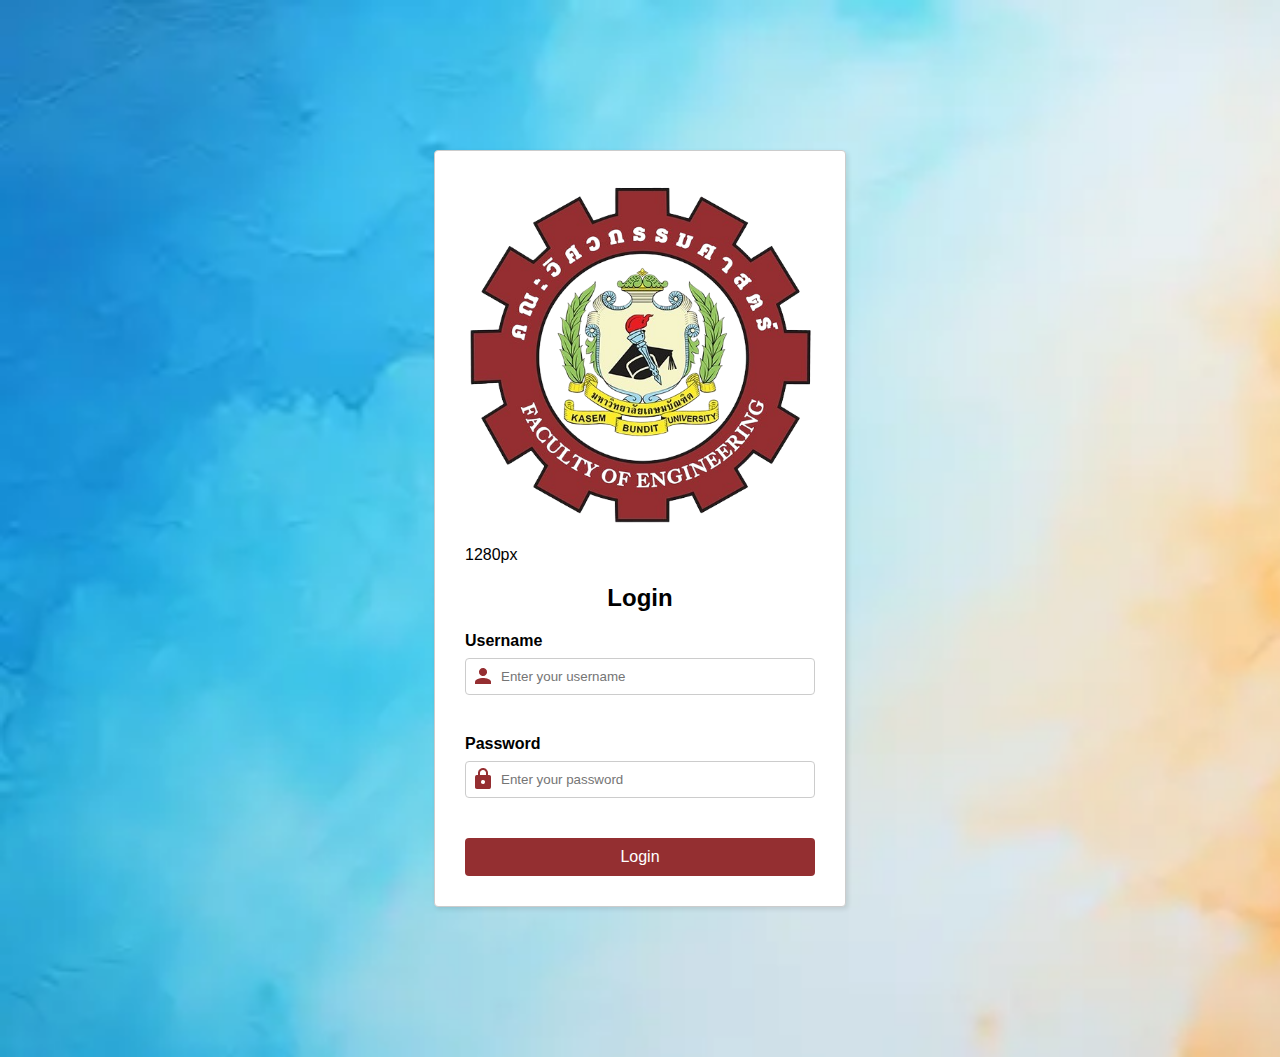
<file: index.html>
<!DOCTYPE html>
<html lang="en">
<head>
    <meta charset="UTF-8">
    <meta name="viewport" content="width=device-width, initial-scale=1.0">
    <title>Document222</title>
    <!-- <link rel="stylesheet" href="https://www.w3schools.com/w3css/4/w3.css"> -->
  
    <!-- Font Awesome 4.7 -->
    <link
  rel="stylesheet"
  href="https://cdnjs.cloudflare.com/ajax/libs/font-awesome/6.0.0-beta3/css/all.min.css"
  integrity="sha512-aklC0x8Ii6L/H7z2a8C9w7jaFteOFGYmBBNf5deBRf/QtVJ8PxbO/0xOd9amWpTjXaaK0ZOi4pK4T2L8V9oqNQ=="
  crossorigin="anonymous"
  referrerpolicy="no-referrer"
/>
    <link rel="stylesheet" href="style.css">
</head>
<body>

    <div class="login-container">
      <div class="img-container">
        <img class="img-size" src="./images/fuck-removebg-preview.png" alt="" srcset="">
    </div>
    <p id="demo"></p>
        <h2>Login</h2>
       
    <!-- Username Field -->
    <div class="input-group">
        <label for="username">Username</label>
        <!-- The icon -->
       <img class="icon-user" src="./icons/mdi_user.png" alt="" srcset="">
        <!-- The text field -->
        <input type="text" id="username" placeholder="Enter your username" />
      </div>
  
      <!-- Password Field -->
      <div class="input-group">
        <label for="password">Password</label>
        <img src="./icons/mdi_password.png" alt="" srcset="">
        <input type="password" id="password" placeholder="Enter your password" />
      </div>
        
        <button type="button" onclick="checkLogin()">Login</button>
        
        <!-- If you want to display messages without alert, you can use this: 
             <div class="message" id="message"></div>
             And in JavaScript, set innerText or textContent.
        -->
      </div>
    <script src="script.js"></script>
</body>
</html>
</file>
<file: style.css>
body {
  margin: 0;
  padding: 0;
  font-family: Arial, sans-serif;
  background: #f3f3f3;
  background-image: url("./images/bg.png");
  background-repeat: no-repeat;
  background-size: cover;
  min-height: 100vh;
  padding: 50px 25px;
}

.login-container {
  /* Instead of a fixed width, use max-width and 100% for flexibility */
  max-width: 350px;
  width: 100%;
  margin: 100px auto;
  padding: 30px;
  background: #fff;
  border: 1px solid #ccc;
  border-radius: 4px;
  box-shadow: 2px 2px 5px rgba(0, 0, 0, 0.1);
}

/* Make sure images scale down on small screens */
.img-size {
  max-width: 100%;
  height: auto;
}

/* Basic styles for form elements */
h2 {
  text-align: center;
  margin-bottom: 20px;
}

label {
  display: block;
  margin-bottom: 8px;
  font-weight: bold;
}

input[type="text"],
input[type="password"] {
  width: 100%;
  padding: 10px;
  margin-bottom: 20px;
  box-sizing: border-box;
  border: 1px solid #ccc;
  border-radius: 4px;
}

button {
  width: 100%;
  padding: 10px;
  background-color: rgb(148, 47, 49);
  color: #fff;
  font-size: 16px;
  border: none;
  border-radius: 4px;
  cursor: pointer;
}

button:hover {
  background-color: rgb(119, 40, 42);
}

.message {
  margin-top: 20px;
  text-align: center;
  color: red;
  font-weight: bold;
}

.img-container {
  display: flex;
  justify-content: center;
}

.input-group {
  position: relative;
  margin-bottom: 20px;
}

.input-group img {
  position: absolute;
  top: 32px;
  left: 6px;
  color: #888;
  font-size: 1rem;
}

.input-group input {
  width: 100%;
  padding: 10px 10px 10px 35px;
  box-sizing: border-box;
  border: 1px solid #ccc;
  border-radius: 4px;
}

/* Normal */
@media (max-width: 480px) {
  body {
    /* padding: 20px; */
  }
  .img-size {
    width: 140px;
  }
  .login-container {
    width: 280px;
    margin: 50px auto;
    padding: 30px;
    /* Optionally remove or soften the border and box-shadow on smaller screens */
    border: none;
    box-shadow: none;
  }
  h2 {
    font-size: 1.2rem;
  }
  button {
    font-size: 1rem;
  }
}

/* Small */
@media (max-width: 375px) {
  .img-size {
    width: 90px;
  }
  .login-container {
    width: 235px;
    margin: 50px auto;
    padding: 20px;
    /* Optionally remove or soften the border and box-shadow on smaller screens */
    border: none;
    box-shadow: none;
  }
  h2 {
    font-size: 1.2rem;
  }
  button {
    font-size: 1rem;
  }
}
</file>
